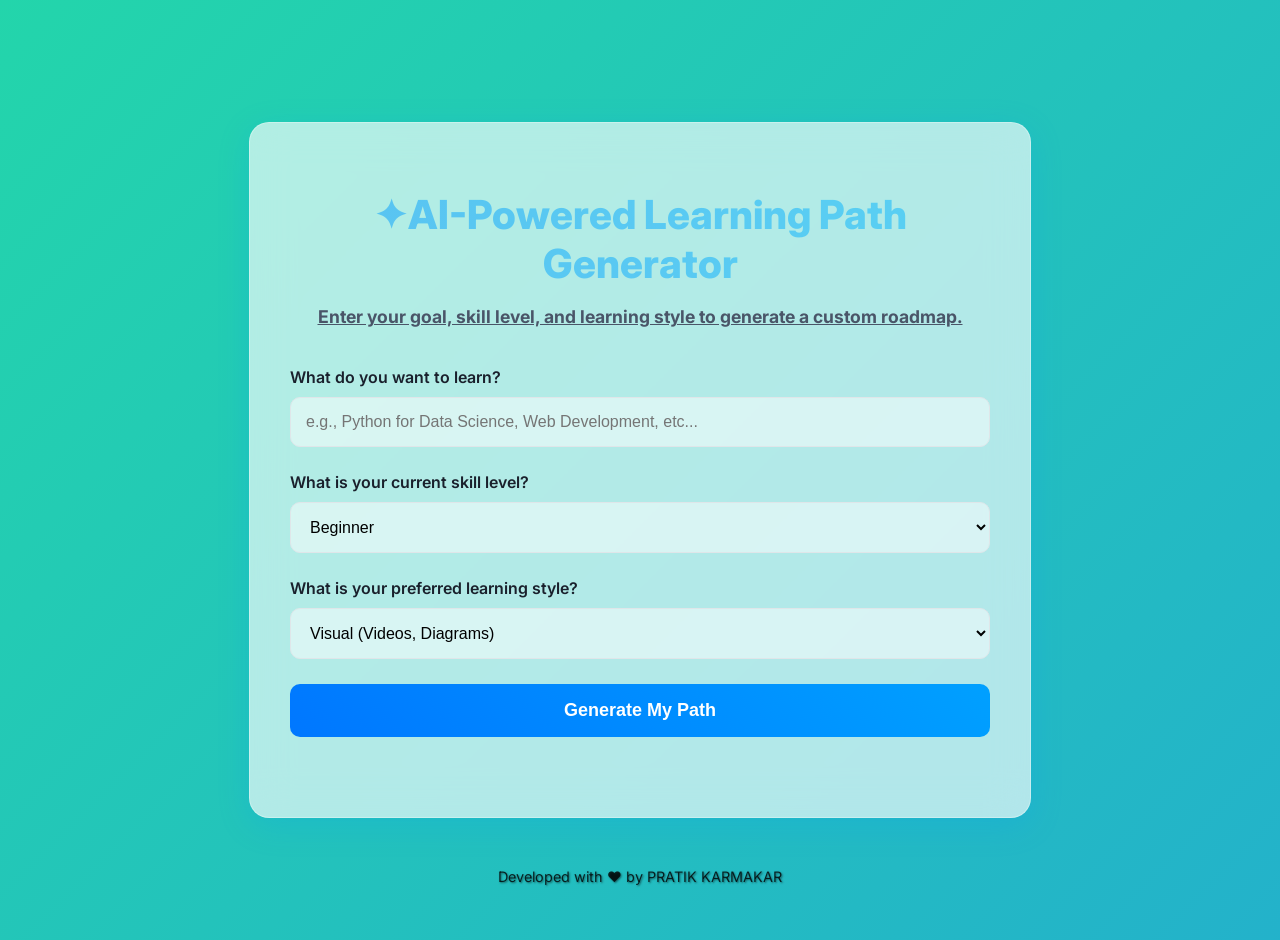
<file: index.html>
<!DOCTYPE html>
<html lang="en">
<head>
    <meta charset="UTF-8">
    <meta name="viewport" content="width=device-width, initial-scale=1.0">
    <title>Personalized Learning Path Generator</title>
    <link rel="stylesheet" href="style.css">
</head>
<body>

    <div class="container">
        <h1>✦AI-Powered Learning Path Generator</h1>
        <p class="subtitle"><b><u>Enter your goal, skill level, and learning style to generate a custom roadmap.</u></b></p>

        <form id="learning-form">
            <div class="form-group">
                <label for="goal">What do you want to learn?</label>
                <input type="text" id="goal" placeholder="e.g., Python for Data Science, Web Development, etc..." required>
            </div>

            <div class="form-group">
                <label for="level">What is your current skill level?</label>
                <select id="level">
                    <option value="beginner">Beginner</option>
                    <option value="intermediate">Intermediate</option>
                    <option value="advanced">Advanced</option>
                </select>
            </div>

            <div class="form-group">
                <label for="style">What is your preferred learning style?</label>
                <select id="style">
                    <option value="visual">Visual (Videos, Diagrams)</option>
                    <option value="reading">Reading/Writing (Articles, Books)</option>
                    <option value="kinesthetic">Kinesthetic (Projects, Hands-on)</option>
                </select>
            </div>

            <button type="submit" id="generate-btn">Generate My Path</button>
        </form>

        <div id="loading-spinner" class="hidden"></div>

        <div id="learning-path-container">
            </div>
    </div>
    <footer>
        <p>Developed with ❤️ by PRATIK KARMAKAR</p>
    </footer>
    <script src="script.js"></script>
</body>

</html>
</file>
<file: style.css>
/* --- 1. Imports and Variables --- */
@import url('https://fonts.googleapis.com/css2?family=Inter:wght@400;600;700;800&display=swap');

:root {
    --primary-glow: hsl(204 100% 50% / 0.5);
    --secondary-glow: hsl(197 100% 50% / 0.5);
    --card-bg: hsl(0 0% 100% / 0.65);
    --text-color: #1a202c;
    --subtle-text: #4a5568;
    --border-color: hsl(0 0% 100% / 0.3);
    --shadow-color: hsl(204 100% 50% / 0.2);
}

/* --- 2. General Styles & Animated Background --- */
body {
    font-family: 'Inter', sans-serif;
    background-color: #f0f4f8;
    color: var(--text-color);
    display: flex;
    justify-content: center;
    align-items: center;
    min-height: 100vh;
    margin: 0;
    padding: 20px;
    background: linear-gradient(-45deg, #ee7752, #e73c7e, #23a6d5, #23d5ab);
    background-size: 400% 400%;
    animation: gradientBG 15s ease infinite;
}

@keyframes gradientBG {
    0% { background-position: 0% 50%; }
    50% { background-position: 100% 50%; }
    100% { background-position: 0% 50%; }
}

/* --- 3. Main Container (Glassmorphism) --- */
.container {
    background: var(--card-bg);
    backdrop-filter: blur(20px);
    -webkit-backdrop-filter: blur(20px); /* For Safari */
    padding: 40px;
    border-radius: 20px;
    border: 1px solid var(--border-color);
    box-shadow: 0 8px 32px 0 var(--shadow-color);
    width: 100%;
    max-width: 700px;
    text-align: center;
}

/* --- 4. Typography --- */
h1 {
    font-size: 2.5rem;
    font-weight: 800;
    background: linear-gradient(90deg, var(--primary-glow), var(--secondary-glow));
    -webkit-background-clip: text;
    -webkit-text-fill-color: transparent;
    background-clip: text;
    color: transparent;
    margin-bottom: 10px;
}

.subtitle {
    color: var(--subtle-text);
    font-size: 1.1rem;
    margin-bottom: 40px;
}

/* --- 5. Form Elements --- */
.form-group {
    margin-bottom: 25px;
    text-align: left;
}

label {
    display: block;
    font-weight: 600;
    margin-bottom: 10px;
    color: var(--text-color);
}

input[type="text"], select {
    width: 100%;
    padding: 15px;
    border: 1px solid #dfe6e9;
    border-radius: 10px;
    font-size: 16px;
    box-sizing: border-box;
    transition: all 0.3s ease;
    background-color: hsl(0 0% 100% / 0.5);
}

input[type="text"]:focus, select:focus {
    outline: none;
    border-color: var(--secondary-glow);
    box-shadow: 0 0 0 4px var(--shadow-color);
}

button {
    background: linear-gradient(45deg, #0077ff, #00c6ff);
    color: white;
    border: none;
    padding: 16px 30px;
    border-radius: 10px;
    font-size: 18px;
    font-weight: 600;
    cursor: pointer;
    width: 100%;
    transition: all 0.3s ease;
    background-size: 200% auto;
}

button:hover {
    background-position: right center; /* change the direction of the change here */
    box-shadow: 0 6px 20px rgba(0, 119, 255, 0.3);
    transform: translateY(-3px);
}

button:active {
    transform: translateY(-1px);
}

/* --- 6. Generated Learning Path --- */
#learning-path-container {
    margin-top: 40px;
    text-align: left;
}

.path-module {
    background-color: hsl(0 0% 100% / 0.7);
    border-left: 5px solid;
    border-image: linear-gradient(to bottom, var(--primary-glow), var(--secondary-glow)) 1;
    padding: 25px;
    border-radius: 10px;
    margin-bottom: 20px;
    opacity: 0;
    transform: translateY(20px);
    animation: fadeIn 0.5s cubic-bezier(0.25, 0.46, 0.45, 0.94) forwards;
    transition: all 0.3s ease;
}

.path-module:hover {
    transform: translateY(-5px) scale(1.01);
    box-shadow: 0 8px 25px rgba(0, 0, 0, 0.08);
}

.path-module h3 {
    margin-top: 0;
    color: #005bb5; /* A deeper blue for contrast */
    padding-bottom: 10px;
}

.path-module p {
    color: var(--subtle-text);
}

.path-module ul {
    list-style-type: '✅';
    padding-left: 25px;
}

.path-module li {
    margin-bottom: 8px;
    padding-left: 10px;
}

@keyframes fadeIn {
    to {
        opacity: 1;
        transform: translateY(0);
    }
}

/* --- 7. Responsive Design --- */
@media (max-width: 600px) {
    body {
        padding: 10px;
    }
    .container {
        padding: 25px;
    }
    h1 {
        font-size: 2rem;
    }
	
}
/* --- 8. Footer --- */
footer {
    position: fixed;
    bottom: 0;
    width: 100%;
    padding: 15px;
    text-align: center;
}

footer p {
    margin: 0;
    font-size: 0.9rem;
    color: rgba(0, 0, 0, 0.8);
    text-shadow: 1px 1px 2px rgba(0, 0, 0, 0.5);

}
</file>
